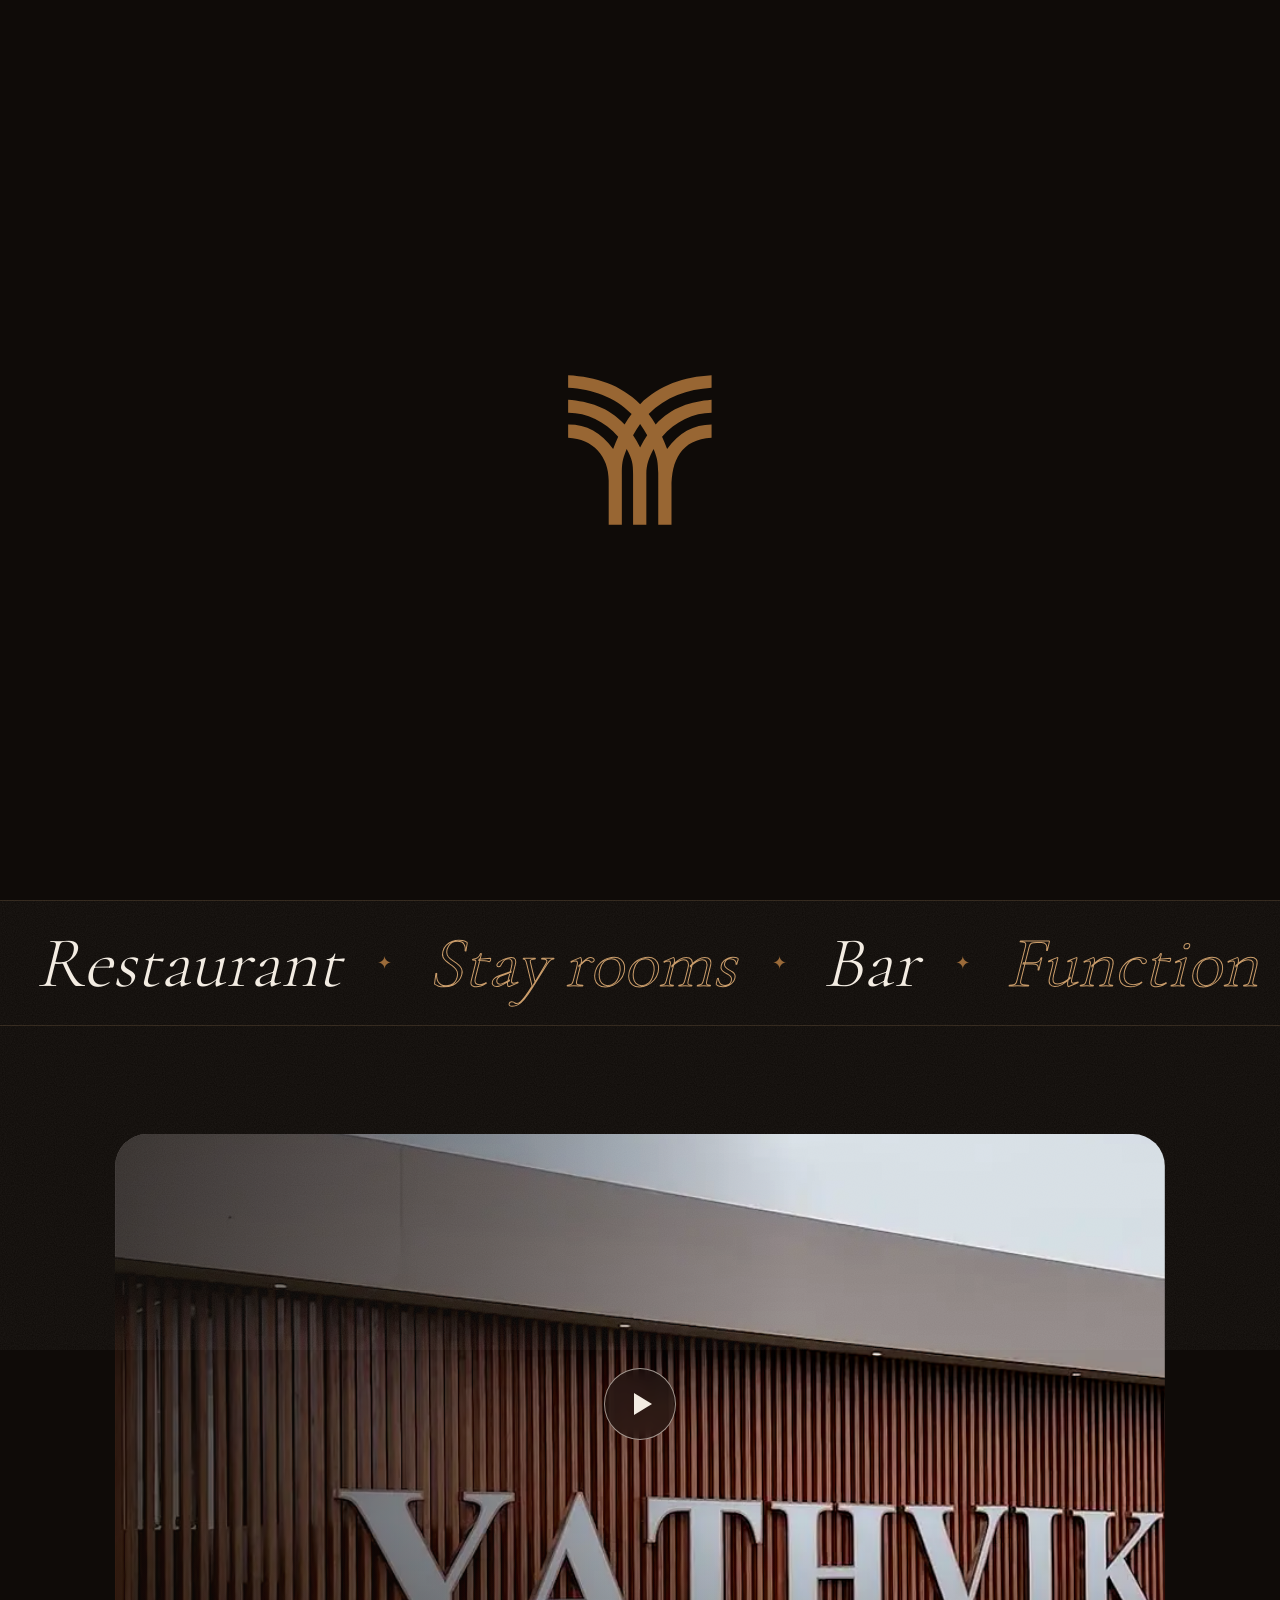
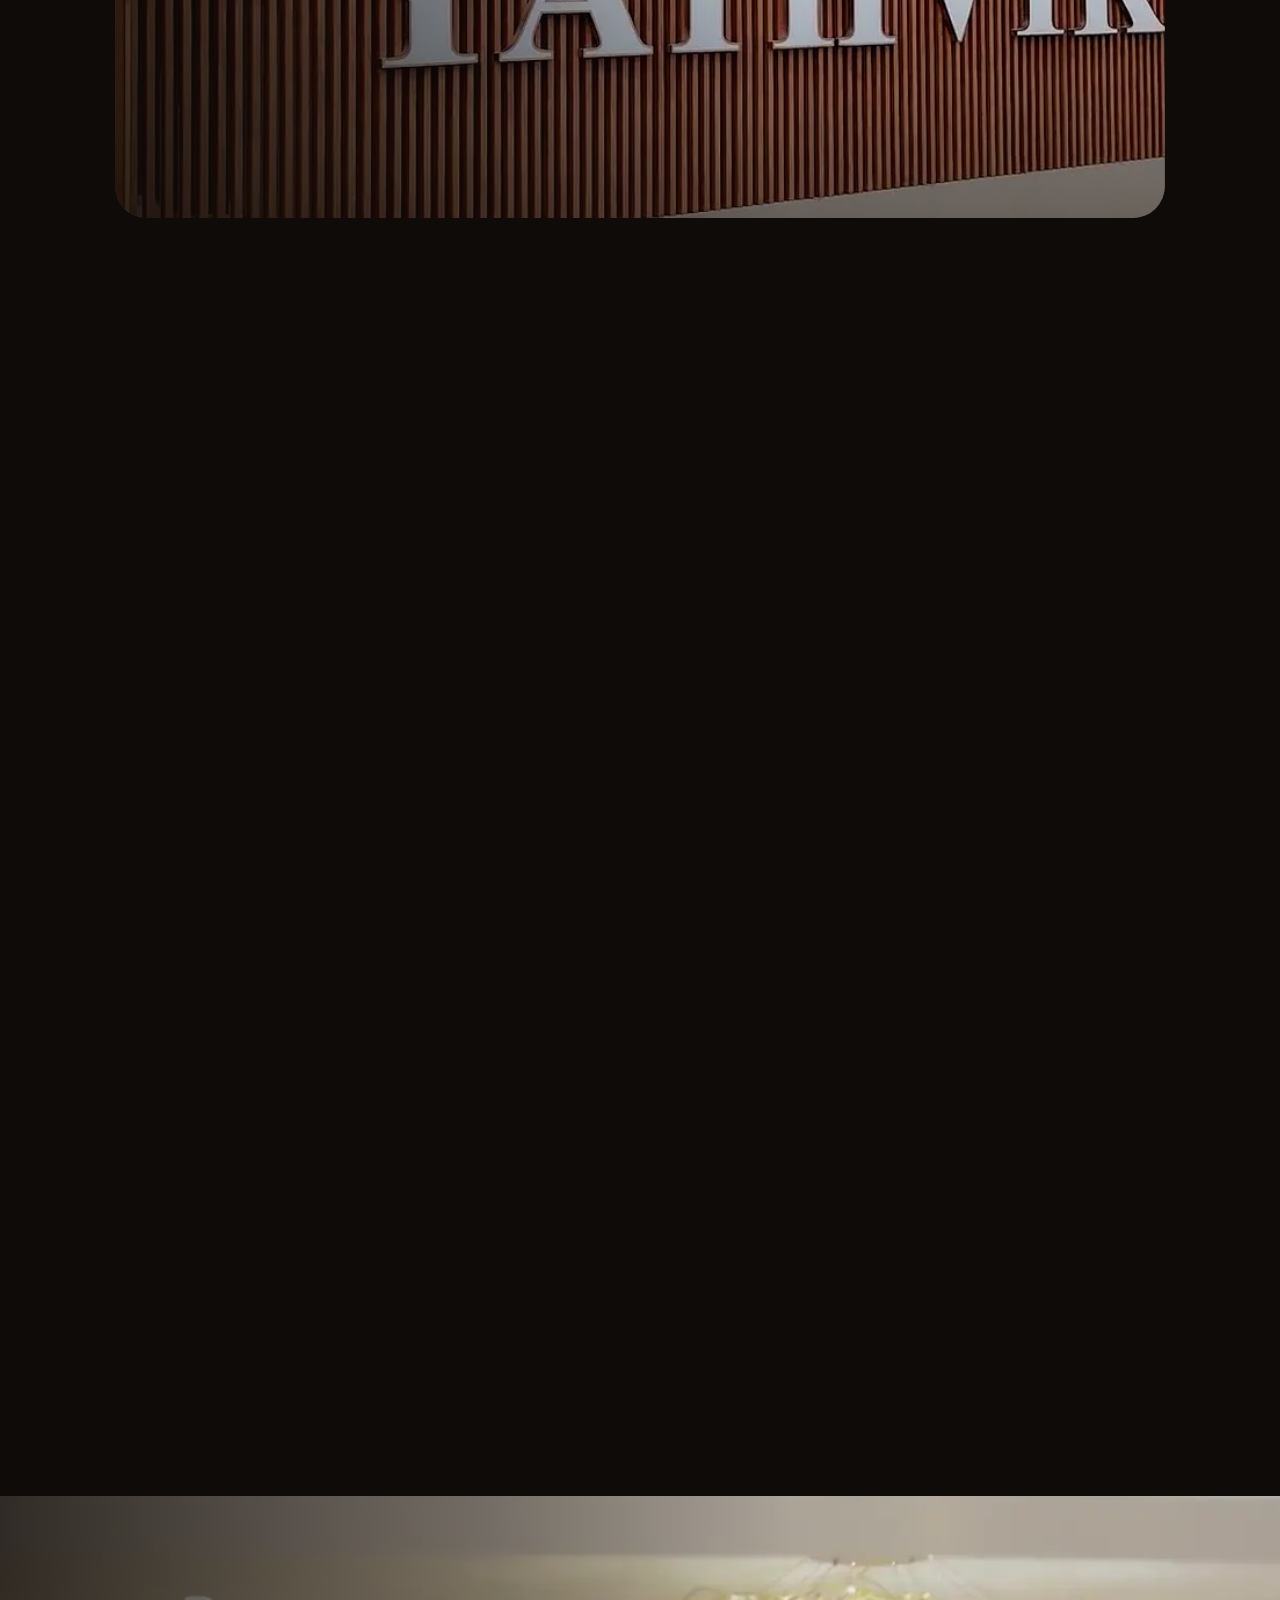
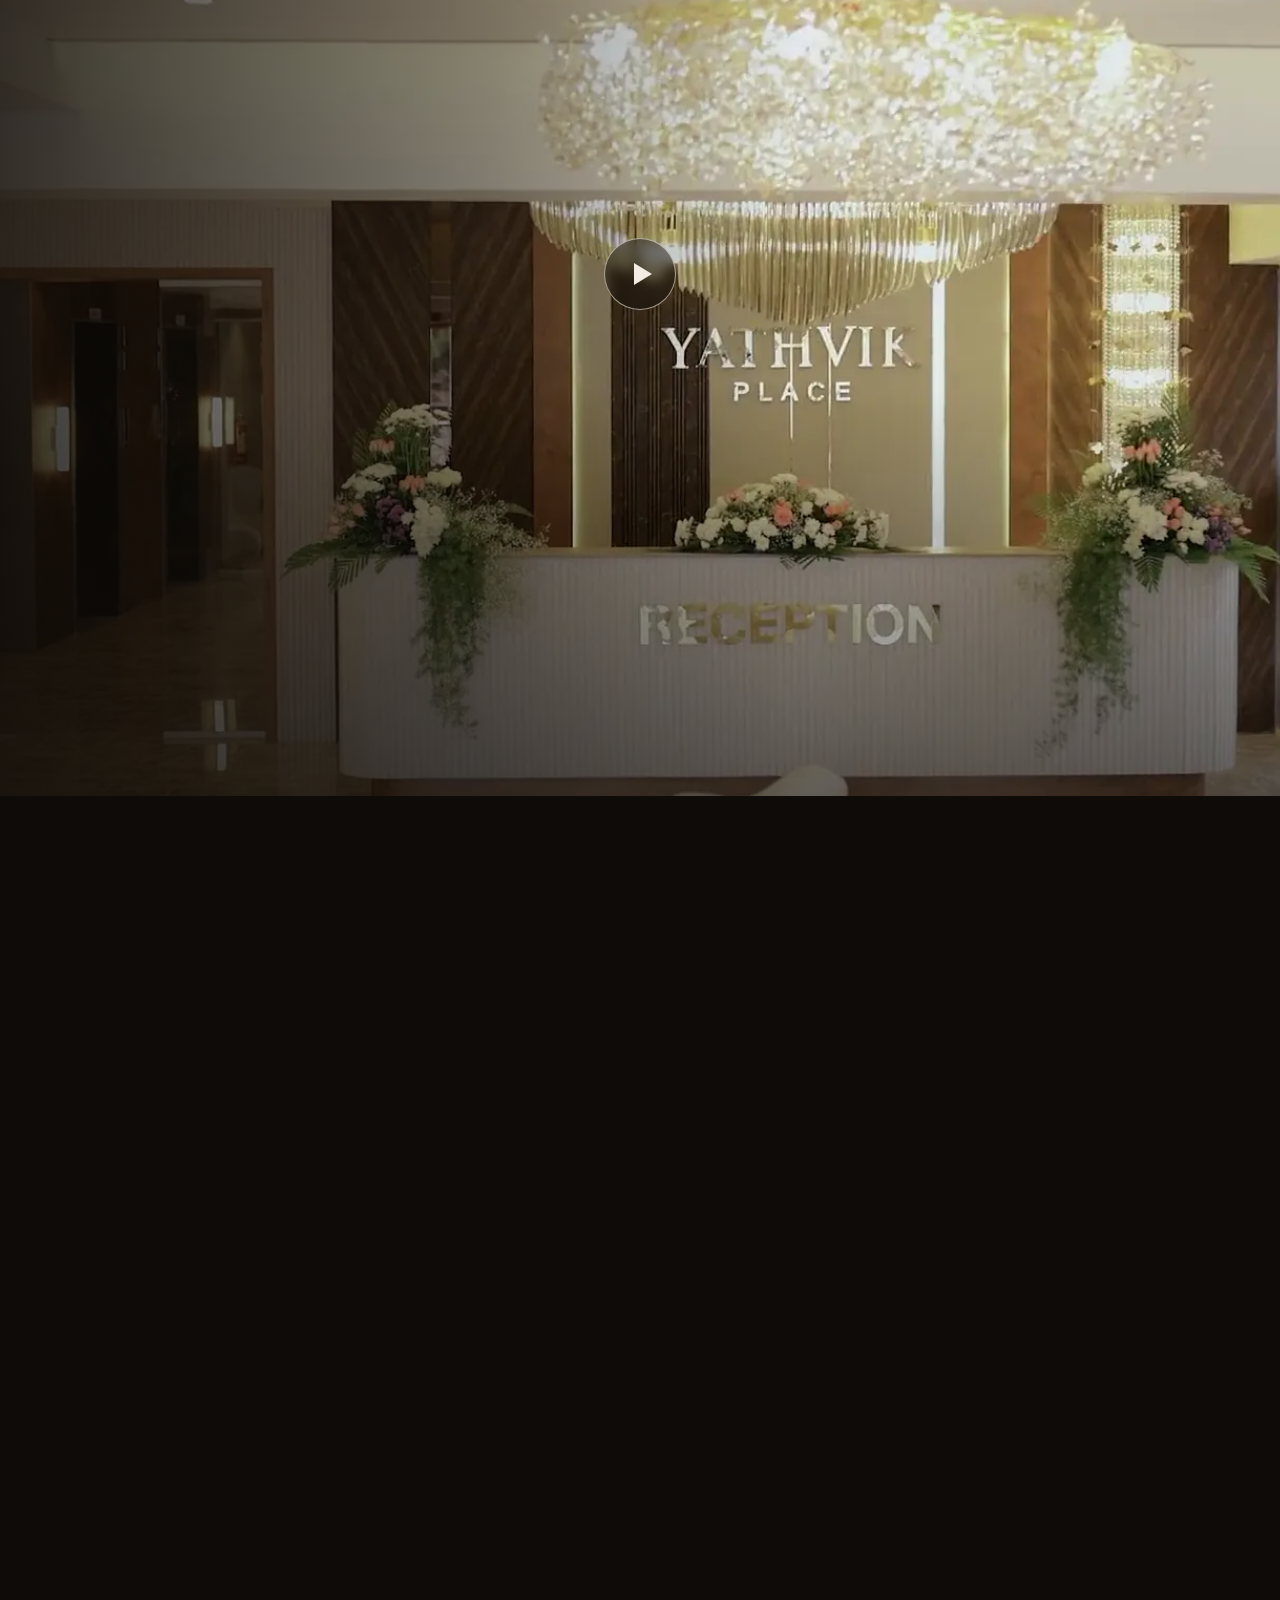
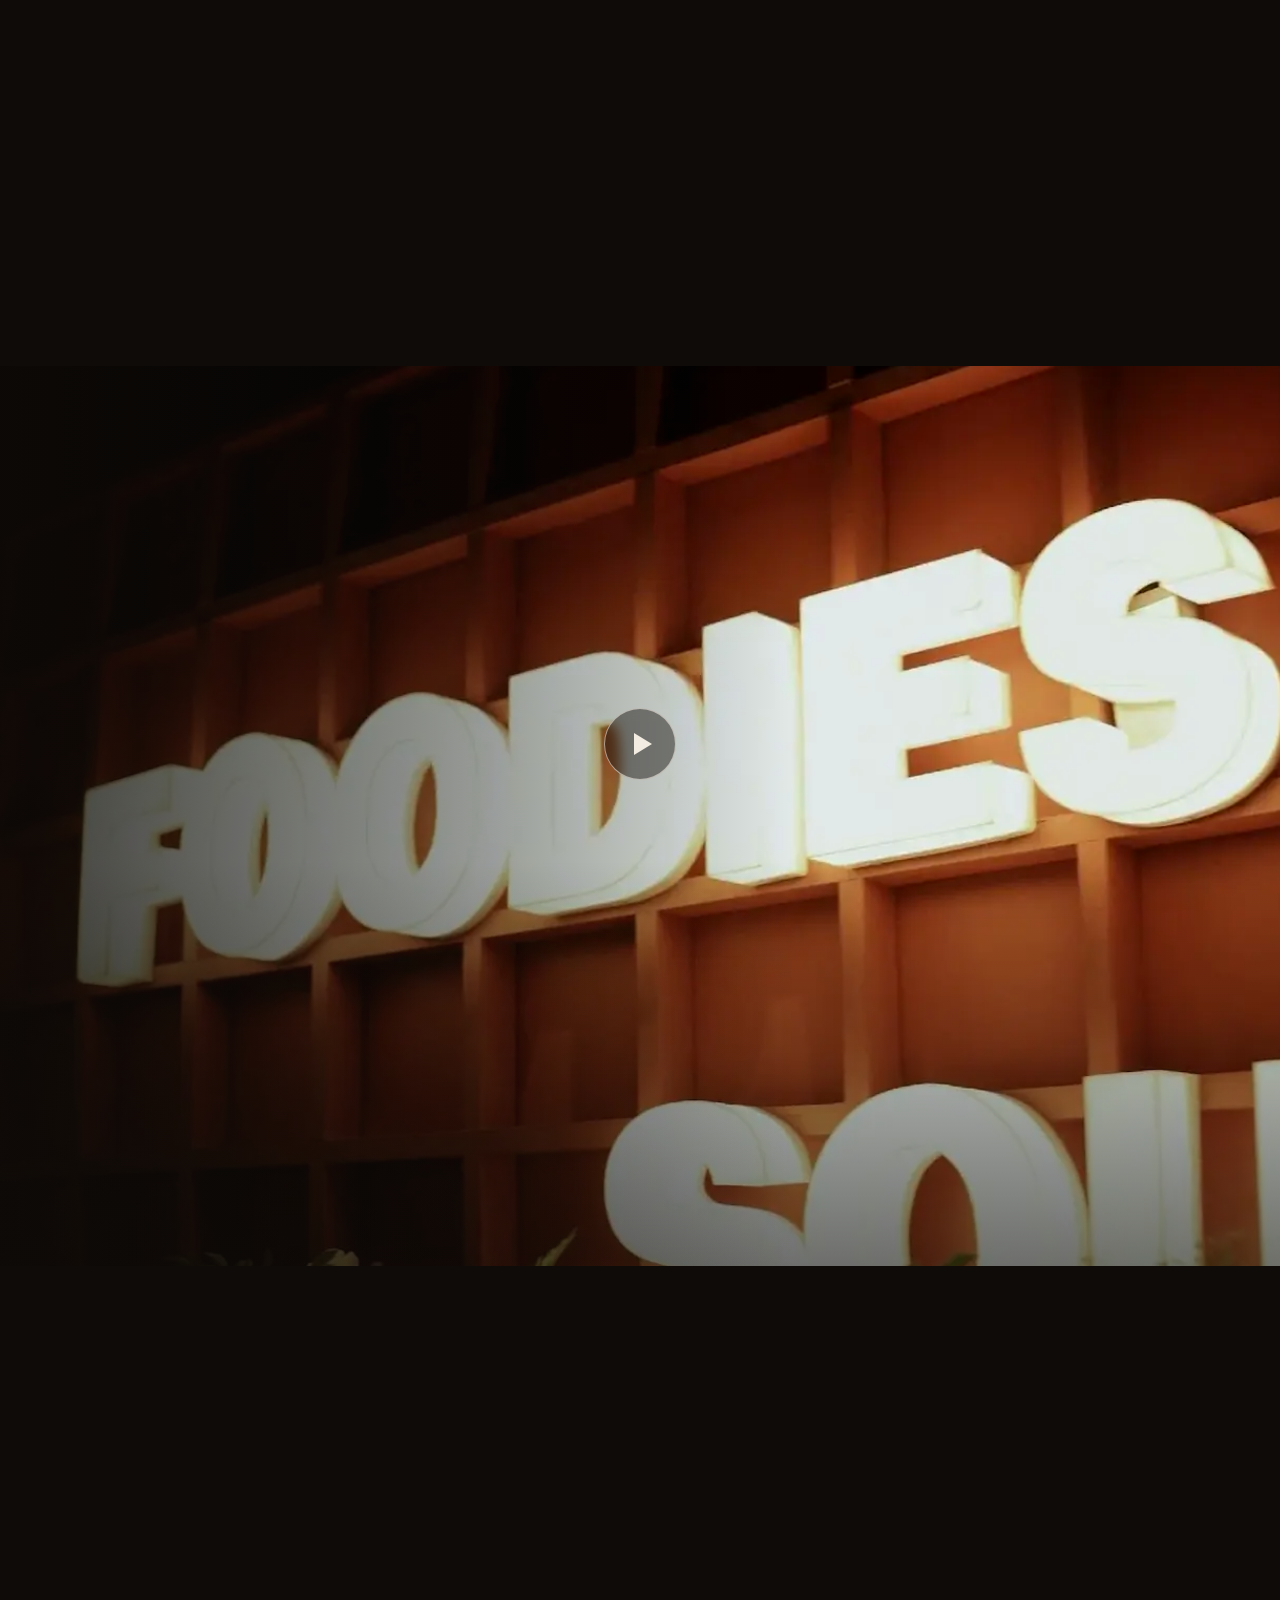
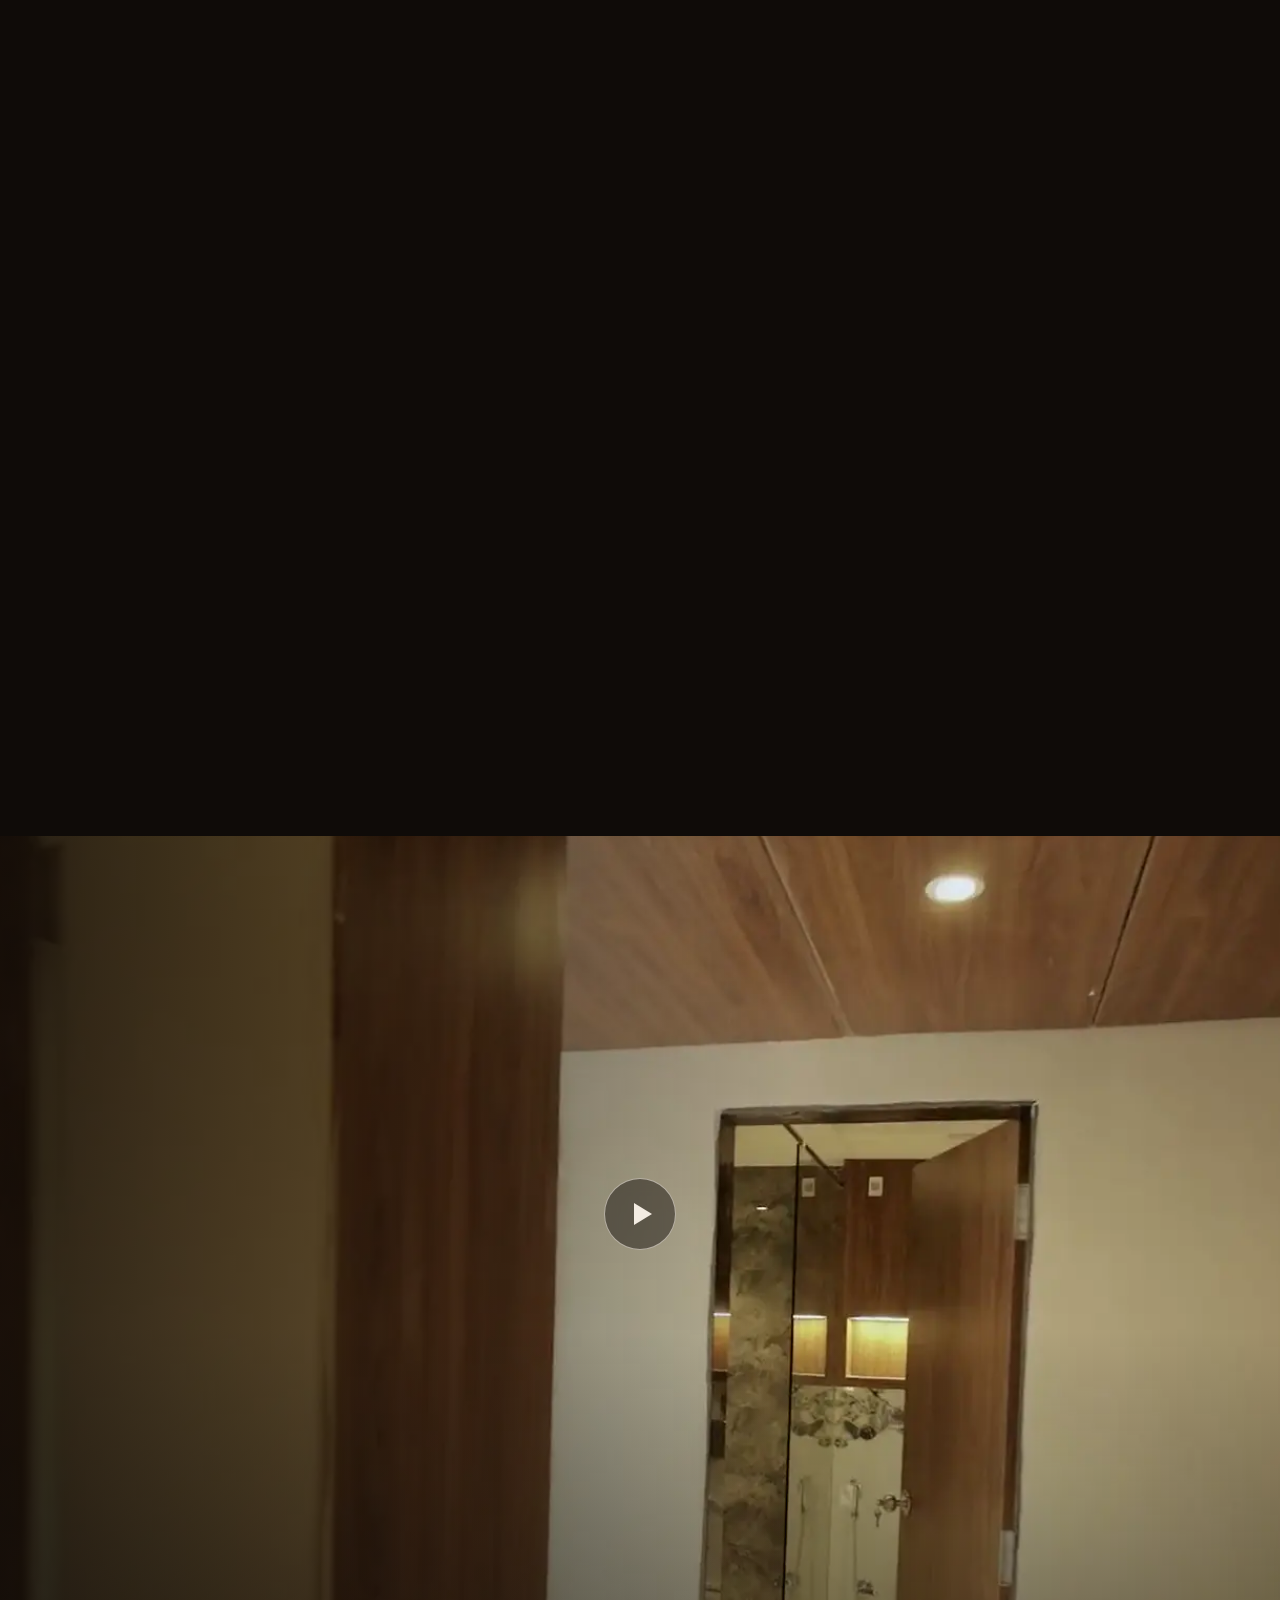
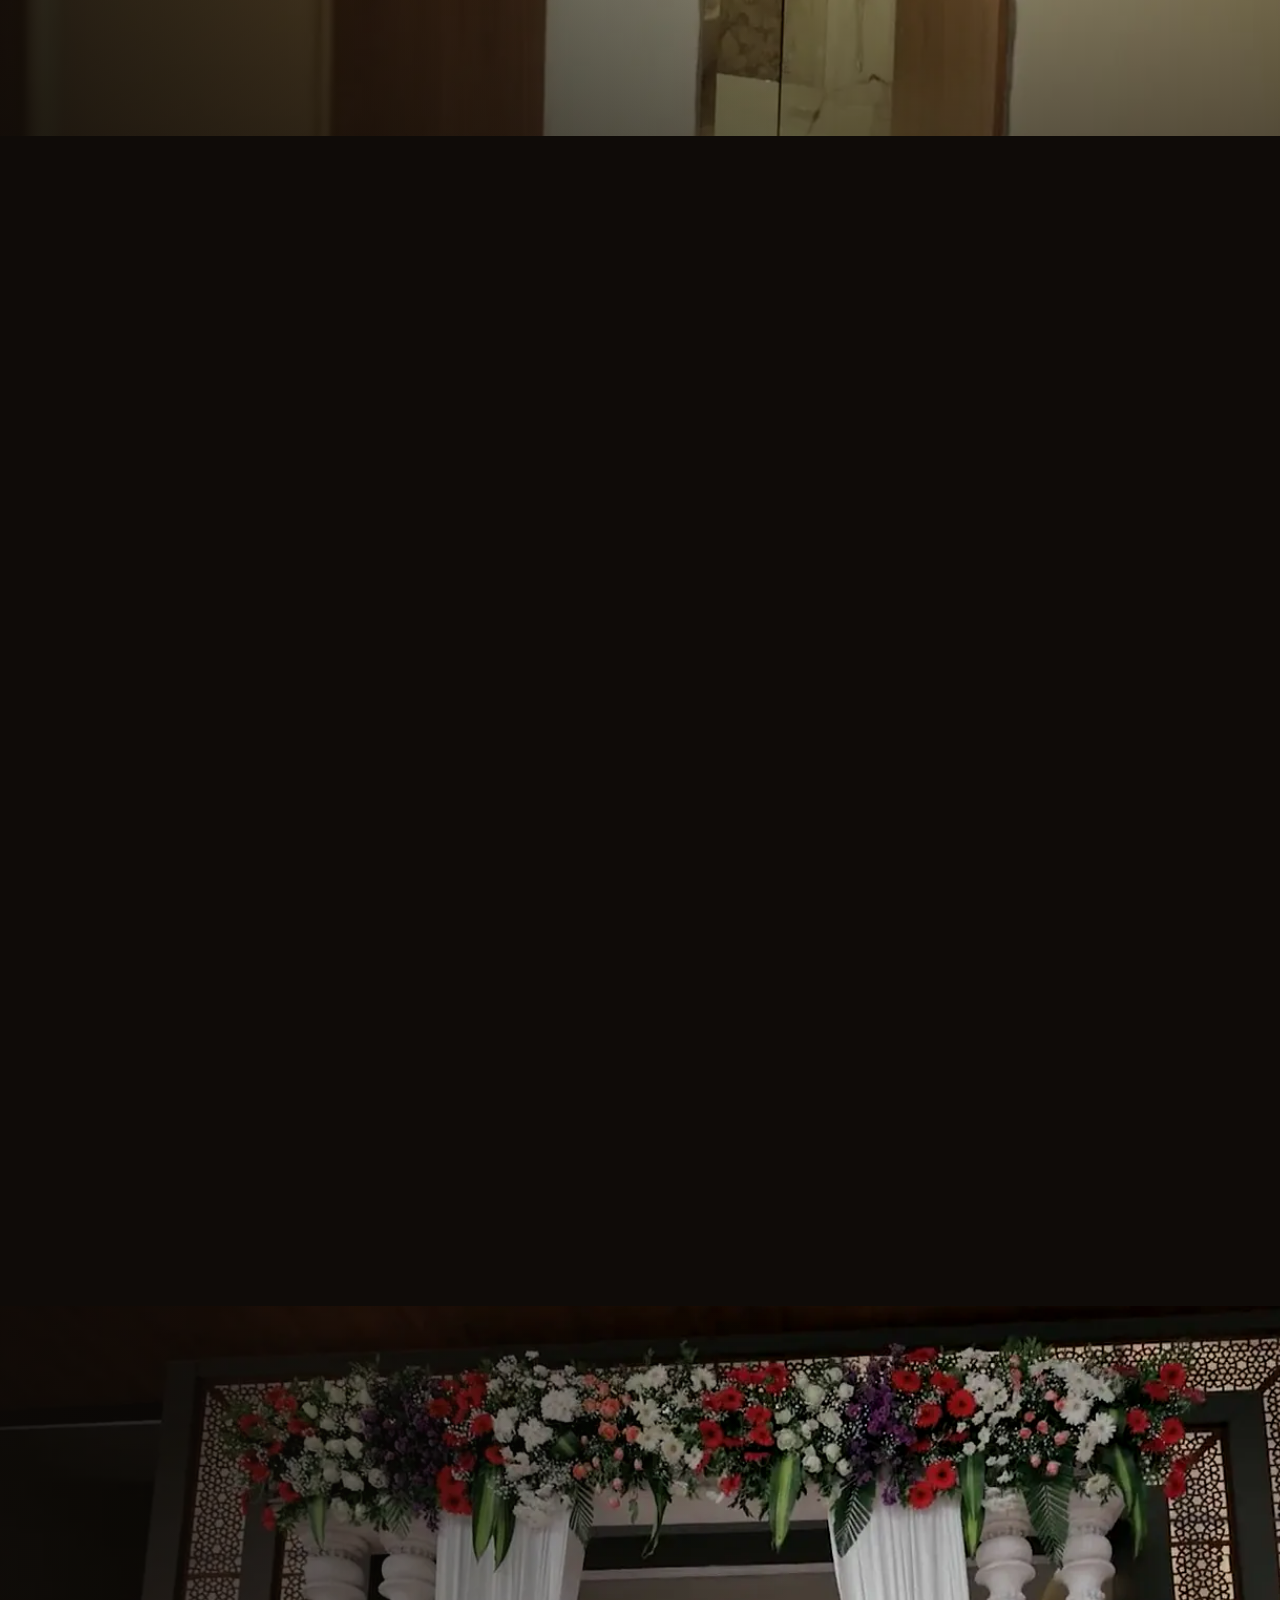
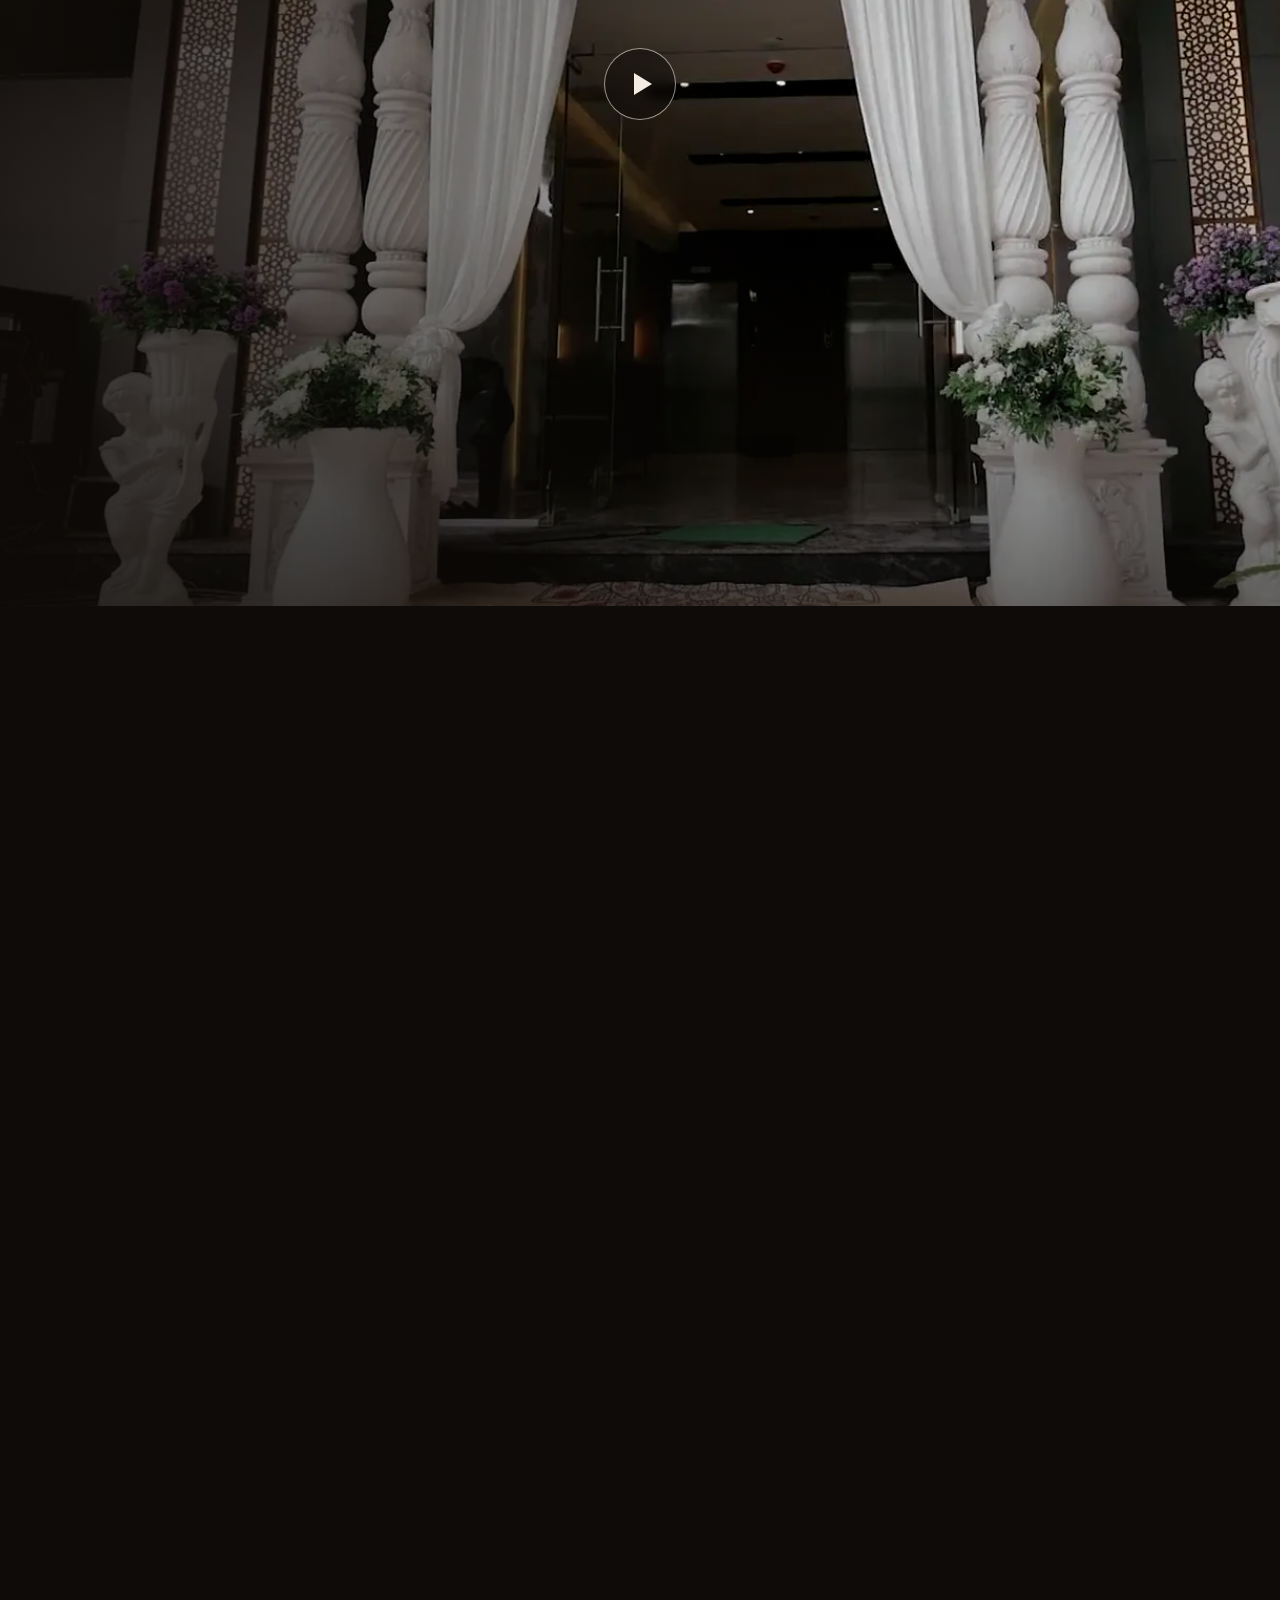
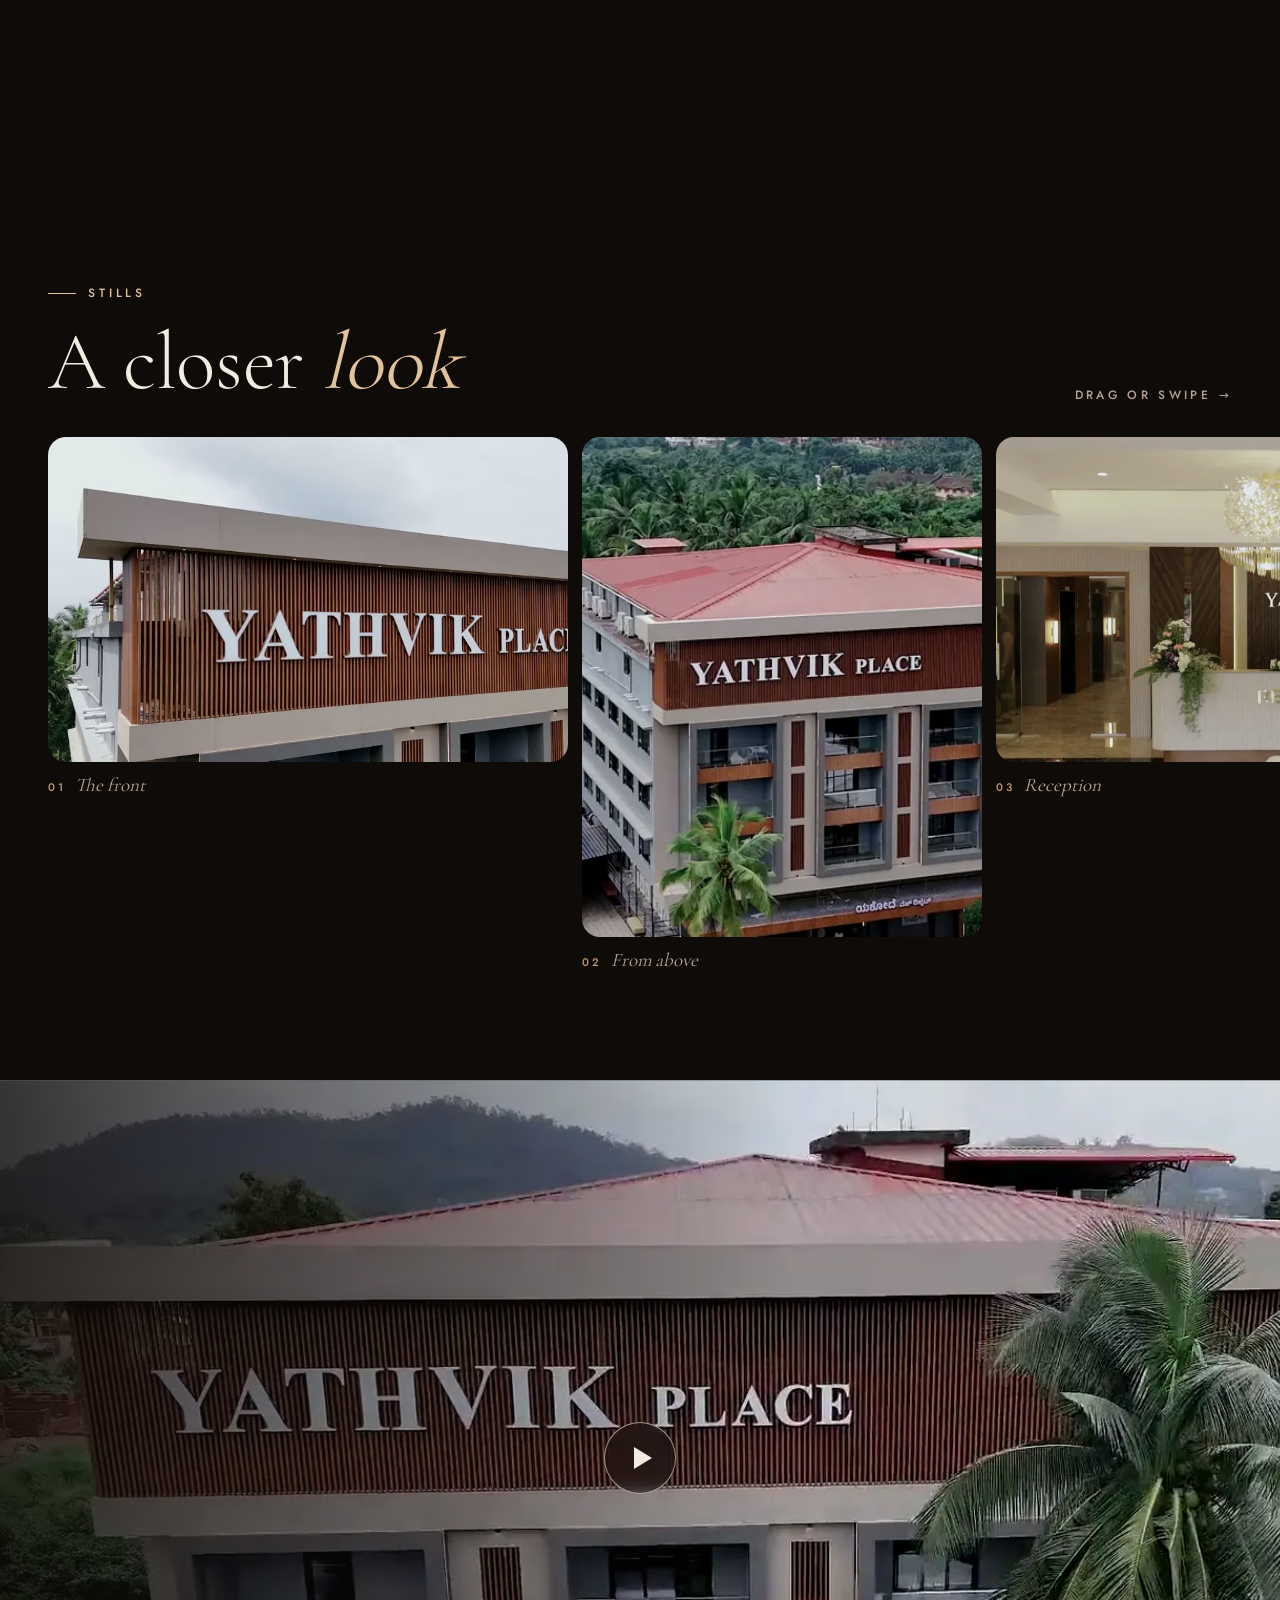
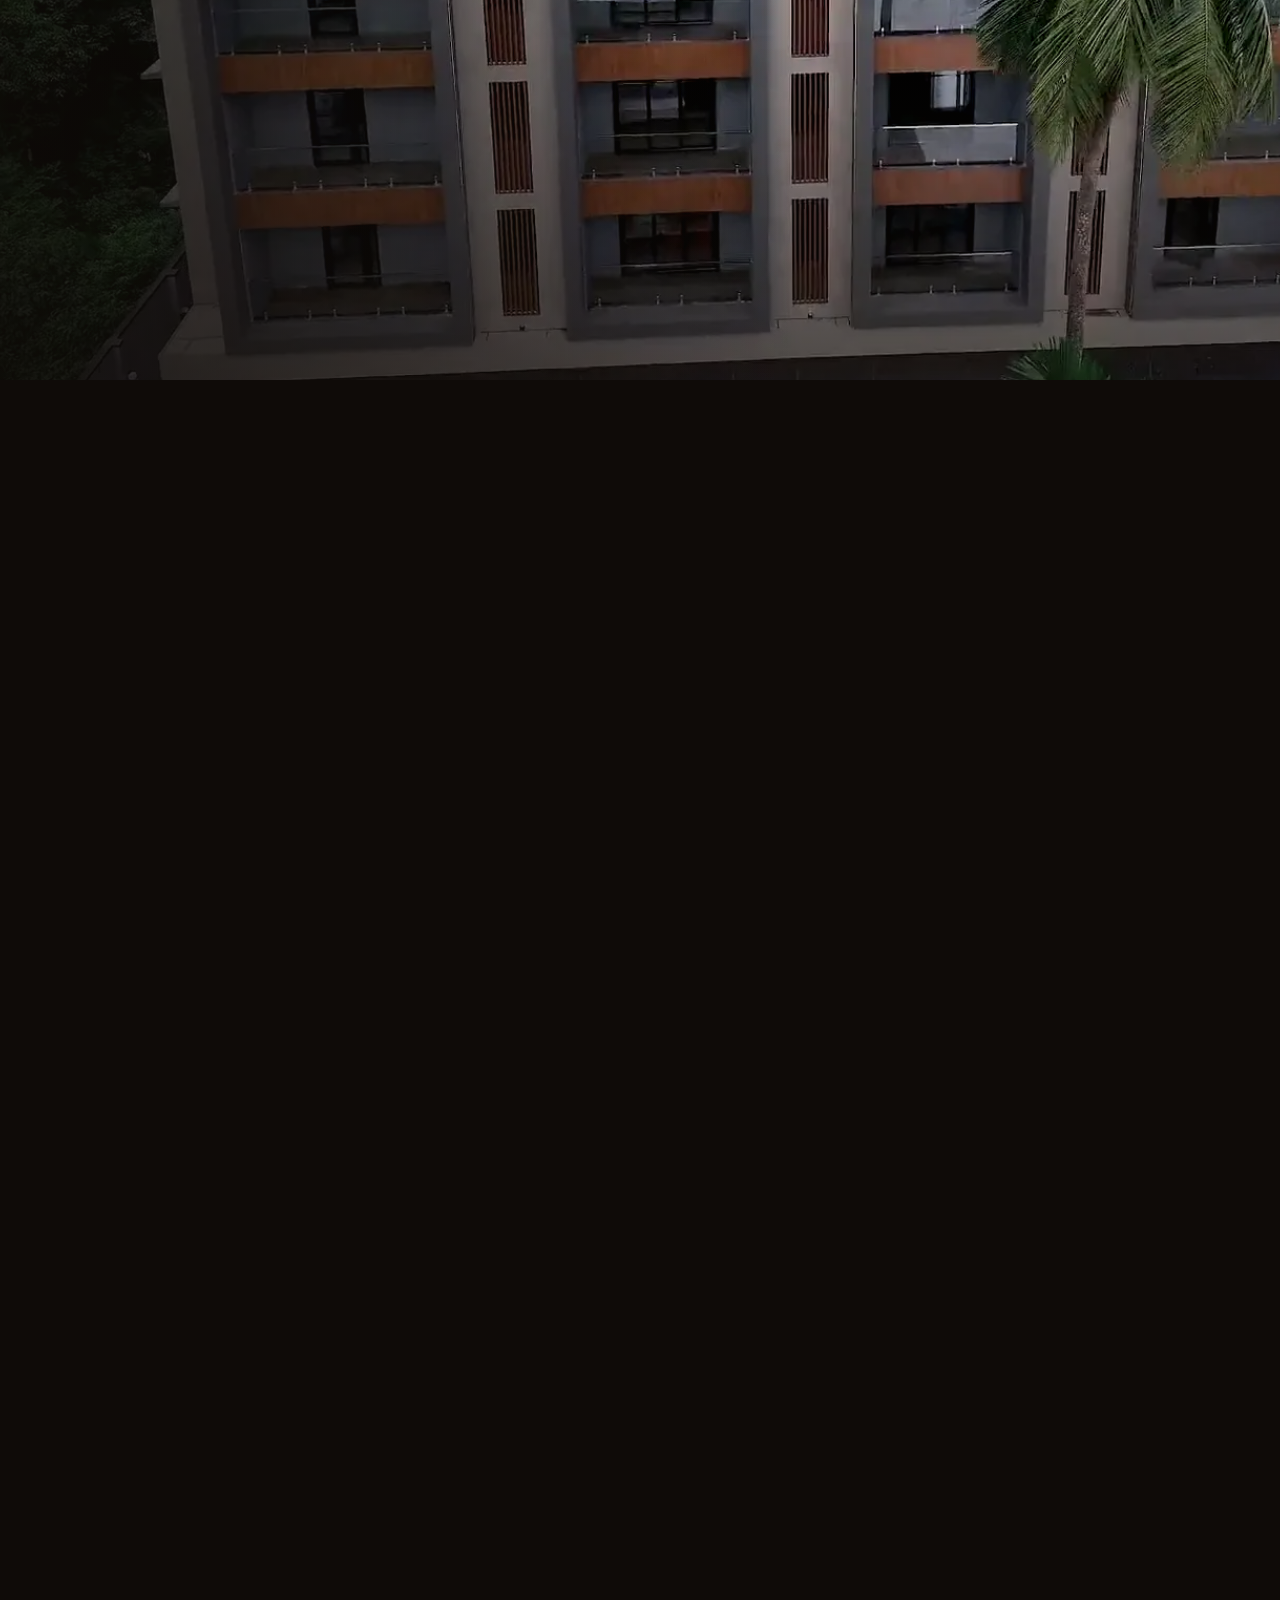
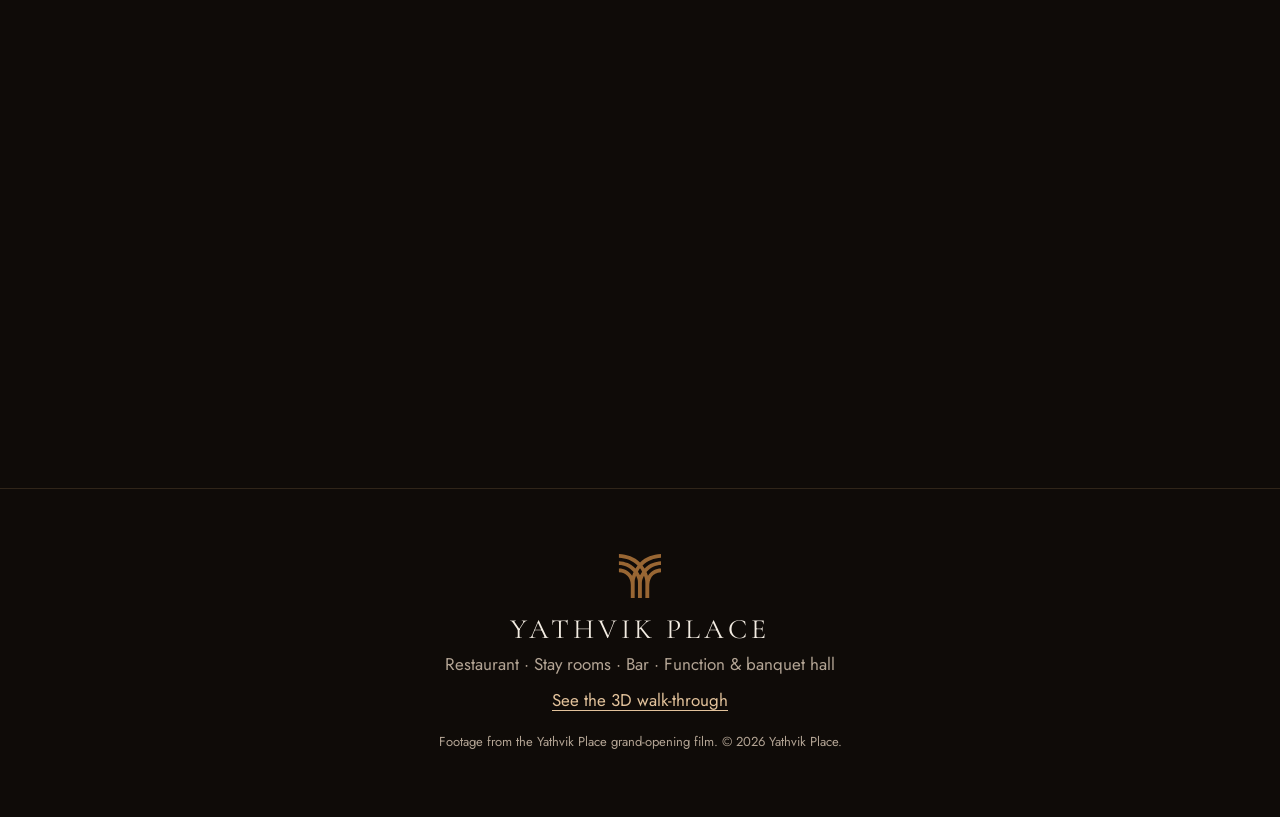
<file: testingclips/index.html>
<!doctype html>
<html lang="en">
<head>
<meta charset="utf-8">
<meta name="viewport" content="width=device-width, initial-scale=1, viewport-fit=cover">
<title>Yathvik Place, Moodbidri: a film tour (test)</title>
<meta name="description" content="A test page: Yathvik Place on Bantwala Road, Moodbidri, told in clips from the grand-opening film.">
<!-- Test page: kept out of search results and out of the sitemap. -->
<meta name="robots" content="noindex, nofollow">
<meta name="theme-color" content="#0f0b08">
<link rel="icon" href="../brand/mark.svg" type="image/svg+xml">
<link rel="preload" href="../fonts/cormorant-garamond-latin.woff2" as="font" type="font/woff2" crossorigin>
<link rel="preload" href="../fonts/jost-latin.woff2" as="font" type="font/woff2" crossorigin>
<link rel="stylesheet" href="tc.css">
</head>
<body>

<svg width="0" height="0" style="position:absolute" aria-hidden="true">
  <defs>
    <path id="mark" pathLength="1" fill-rule="evenodd" d="M372.637 229.107C440.361 232.953 500.8 252.086 547.813 299.379C594.519 252.385 654.487 233.197 721.688 229.18L721.688 259.208C662.914 263.232 609.829 281.126 568.49 323.206C574.497 331.102 580.213 339.595 585.636 348.718C625.104 305.962 672.303 293.094 721.688 288.677L721.688 320.309C678.376 320.321 633.013 341.386 601.183 378.466C605.545 387.967 609.644 398.025 613.467 408.658C642.255 367.825 678.634 348.697 721.688 348.638L721.688 380.82C647.061 384.739 624.162 436.79 624.162 501.464L624.162 592.705L591.9 592.705L591.9 466.916C590.522 439.646 590.814 434.044 580.583 408.313C569.936 427.839 562.921 446.602 562.921 468.826L562.921 592.705L530.653 592.705L530.653 470.469C530.653 443.379 528.605 433.209 515.04 408.327C503.855 436.444 503.312 442.657 503.312 472.107L503.312 592.705L471.322 592.705L471.322 485.096C471.322 425.995 433.54 383.386 372.637 380.76L372.637 348.638C416.262 348.314 453.084 367.415 482.156 408.658C485.975 398.025 490.079 387.98 494.442 378.472C462.3 341.014 416.348 319.903 372.637 320.316L372.637 288.559C422.494 292.868 470.17 305.59 509.989 348.718C515.405 339.595 521.12 331.102 527.126 323.206C485.491 280.821 431.922 262.967 372.637 259.121ZM565.011 374.986C559.641 365.154 553.899 356.077 547.813 347.703C541.719 356.077 535.984 365.159 530.614 374.991C536.589 383.87 542.329 393.656 547.813 404.442C553.295 393.649 559.036 383.87 565.011 374.986"/>
  </defs>
</svg>

<!-- Opening: the mark draws itself while the first clip loads -->
<div class="curtain" id="curtain" aria-hidden="true">
  <svg class="curtain-mark" viewBox="365 221 365 380"><use href="#mark"/></svg>
</div>

<div class="grain" aria-hidden="true"></div>
<div class="progress" aria-hidden="true"><span id="progress"></span></div>

<header class="top">
  <a class="brand" href="#top" aria-label="Yathvik Place, back to the top">
    <svg viewBox="365 221 365 380" aria-hidden="true"><use href="#mark"/></svg>
    <span>Yathvik <em>Place</em></span>
  </a>
  <div class="top-right">
    <span class="counter" aria-hidden="true"><b id="counter">00</b> / 06</span>
    <a class="btn btn-small" href="tel:+916364626664">Call</a>
  </div>
</header>

<main id="top">

  <!-- Hero -->
  <section class="hero" data-clip="hero" aria-label="Yathvik Place">
    <div class="hero-media">
      <video class="clip" muted playsinline loop preload="none" aria-hidden="true"></video>
    </div>
    <div class="hero-shade"></div>
    <div class="hero-copy">
      <p class="kicker rise" style="--d:.1s">Bantwala Road · Moodbidri</p>
      <h1 class="hero-title" aria-label="Yathvik Place">
        <span class="line"><span class="word" data-split>Yathvik</span></span>
        <span class="line"><span class="word word-italic" data-split>Place</span></span>
      </h1>
      <p class="hero-lede rise" style="--d:.9s">A pure veg restaurant, modern stay rooms, a bar and a function hall, together at one address.</p>
      <p class="hero-date rise" style="--d:1.1s"><span></span>Opened 25 September 2026<span></span></p>
    </div>
    <a class="cue" href="#arrive"><span>Scroll</span><i></i></a>
  </section>

  <div class="marquee" aria-hidden="true">
    <div class="marquee-track">
      <span>Restaurant</span><i>✦</i><span>Stay rooms</span><i>✦</i><span>Bar</span><i>✦</i><span>Function &amp; banquet hall</span><i>✦</i>
      <span>Restaurant</span><i>✦</i><span>Stay rooms</span><i>✦</i><span>Bar</span><i>✦</i><span>Function &amp; banquet hall</span><i>✦</i>
    </div>
  </div>

  <!-- Chapters: each has a sticky stage that opens as it scrolls in -->
  <section class="ch" id="arrive" data-clip="arrive" data-n="01">
    <div class="stage">
      <div class="frame"><video class="clip" muted playsinline loop preload="none" aria-hidden="true"></video></div>
      <div class="copy">
        <span class="numeral" aria-hidden="true">01</span>
        <p class="kicker">Arrive</p>
        <h2>On Bantwala Road</h2>
        <p>Near the Maruti Suzuki showroom in Moodbidri. Look for the name up on the front, in English and in Kannada.</p>
      </div>
    </div>
  </section>

  <section class="ch" id="inside" data-clip="inside" data-n="02">
    <div class="stage">
      <div class="frame"><video class="clip" muted playsinline loop preload="none" aria-hidden="true"></video></div>
      <div class="copy">
        <span class="numeral" aria-hidden="true">02</span>
        <p class="kicker">Step inside</p>
        <h2>Light, timber <em>&amp; marble</em></h2>
        <p>From the reception and the lounge to the lifts and the corridors upstairs.</p>
      </div>
    </div>
  </section>

  <section class="ch" id="dine" data-clip="dine" data-n="03">
    <div class="stage">
      <div class="frame"><video class="clip" muted playsinline loop preload="none" aria-hidden="true"></video></div>
      <div class="copy">
        <span class="numeral" aria-hidden="true">03</span>
        <p class="kicker">By day</p>
        <h2>Yashodhe, <em>pure veg</em></h2>
        <p>Yashodhe is our pure veg restaurant, with authentic Indian and international flavours. Sit down together with family, with friends, or on your own.</p>
        <a class="btn" href="tel:+916364626664">Call to book a table</a>
      </div>
    </div>
  </section>

  <section class="ch" id="stay" data-clip="stay" data-n="04">
    <div class="stage">
      <div class="frame"><video class="clip" muted playsinline loop preload="none" aria-hidden="true"></video></div>
      <div class="copy">
        <span class="numeral" aria-hidden="true">04</span>
        <p class="kicker">Into the evening</p>
        <h2>Modern <em>stay rooms</em></h2>
        <p>Modern rooms to stay the night, whether you are travelling through Moodbidri, visiting family, or in town for a function.</p>
        <a class="btn" href="tel:+916364626664">Call to check availability</a>
      </div>
    </div>
  </section>

  <section class="ch" id="occasion" data-clip="occasion" data-n="05">
    <div class="stage">
      <div class="frame"><video class="clip" muted playsinline loop preload="none" aria-hidden="true"></video></div>
      <div class="copy">
        <span class="numeral" aria-hidden="true">05</span>
        <p class="kicker">For the occasion</p>
        <h2>Function &amp; <em>banquet hall</em></h2>
        <p>For the occasions worth gathering people for: celebrations, ceremonies and events. Call us to ask about dates, and we will talk you through what the hall can host.</p>
        <a class="btn" href="tel:+916364626664">Call to ask about dates</a>
        <p class="caption">Filmed on opening day, 25 September 2026</p>
      </div>
    </div>
  </section>

  <!-- Stills -->
  <section class="stills" aria-labelledby="stills-title">
    <div class="stills-head">
      <p class="kicker">Stills</p>
      <h2 id="stills-title">A closer <em>look</em></h2>
      <p class="hint" aria-hidden="true">Drag or swipe <i>→</i></p>
    </div>
    <ul class="strip" id="strip"></ul>
  </section>

  <!-- Finale -->
  <section class="ch ch-finale" id="visit" data-clip="finale" data-n="06">
    <div class="stage">
      <div class="frame"><video class="clip" muted playsinline loop preload="none" aria-hidden="true"></video></div>
      <div class="copy copy-finale">
        <span class="numeral" aria-hidden="true">06</span>
        <p class="kicker">Visit us</p>
        <h2>Find us on <em>Bantwala Road</em></h2>
        <address>Near Maruti Suzuki Showroom<br>Bantwala Road, Moodbidri<br>Karnataka 574227</address>
        <div class="actions">
          <a class="btn" href="tel:+916364626664">Call +91 63646 26664</a>
          <a class="btn btn-ghost" href="tel:+919008626663">Call +91 90086 26663</a>
          <a class="btn btn-ghost" href="https://maps.app.goo.gl/iWJNBYz5UcRricFZ9" target="_blank" rel="noopener">Get directions</a>
        </div>
      </div>
    </div>
  </section>

  <section class="map" aria-label="Map">
    <iframe title="Yathvik Place on Google Maps" loading="lazy" referrerpolicy="no-referrer-when-downgrade"
      src="https://maps.google.com/maps?q=13.064638,75.004501&amp;z=16&amp;output=embed"></iframe>
  </section>
</main>

<footer class="foot">
  <svg viewBox="365 221 365 380" aria-hidden="true"><use href="#mark"/></svg>
  <p class="foot-name">Yathvik Place</p>
  <p>Restaurant · Stay rooms · Bar · Function &amp; banquet hall</p>
  <p><a href="../">See the 3D walk-through</a></p>
  <p class="small">Footage from the Yathvik Place grand-opening film. © 2026 Yathvik Place.</p>
</footer>

<dialog class="lightbox" id="lightbox" aria-label="Photo">
  <img alt="">
  <p class="lb-cap"></p>
  <button class="lb-btn lb-prev" type="button" aria-label="Previous photo">‹</button>
  <button class="lb-btn lb-next" type="button" aria-label="Next photo">›</button>
  <button class="lb-close" type="button" aria-label="Close">×</button>
</dialog>

<script src="tc.js" defer></script>
</body>
</html>
</file>
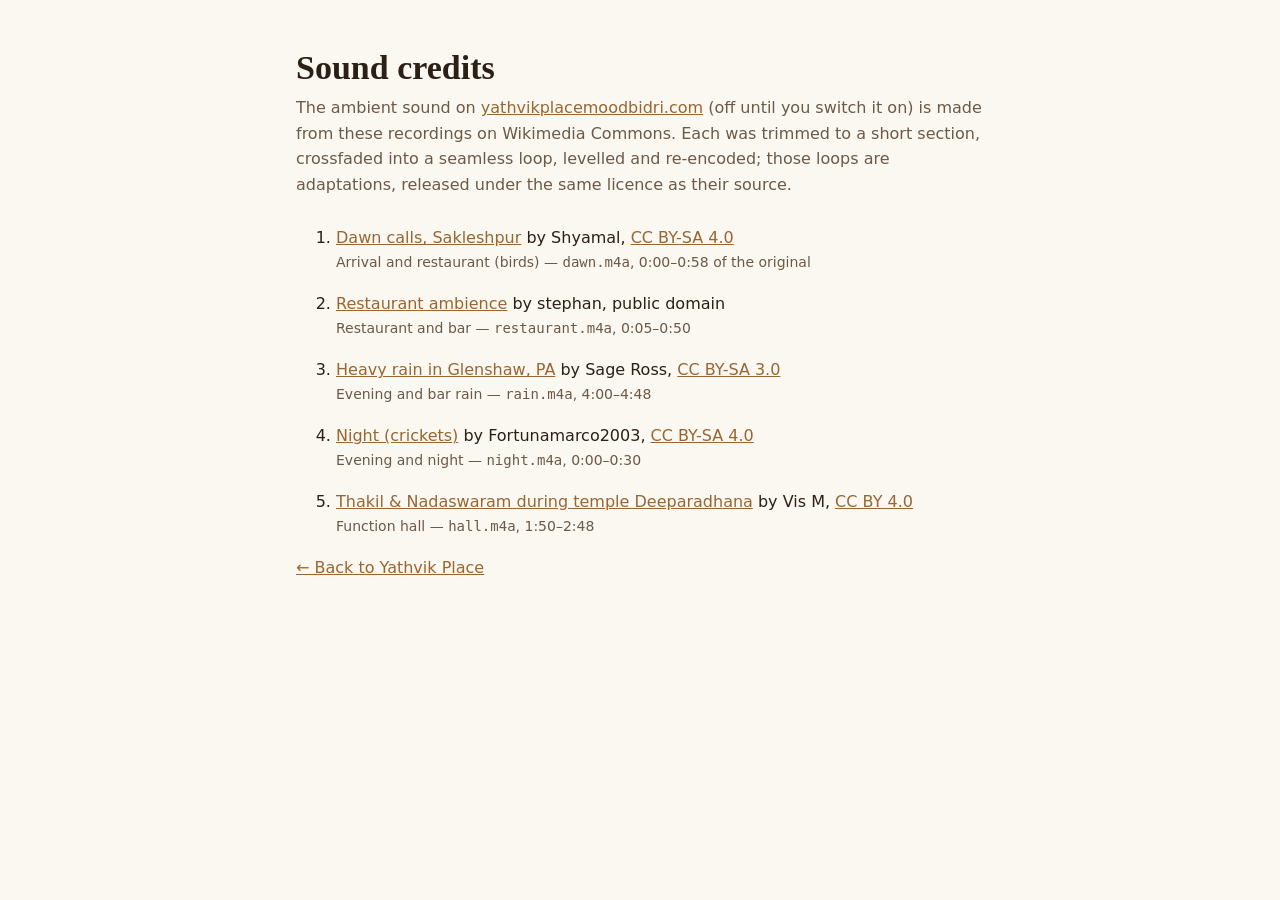
<file: sounds/credits.html>
<!doctype html>
<html lang="en">
<head>
<meta charset="utf-8">
<meta name="viewport" content="width=device-width, initial-scale=1">
<meta name="robots" content="noindex">
<title>Sound credits · Yathvik Place</title>
<link rel="icon" href="../brand/mark.svg" type="image/svg+xml">
<style>
  :root { --ink: #2b2016; --muted: #6b5a48; --bronze: #986633; --paper: #fbf7f1; }
  * { box-sizing: border-box; }
  body { margin: 0; background: var(--paper); color: var(--ink); font: 16px/1.6 system-ui, sans-serif; }
  main { max-width: 720px; margin: 0 auto; padding: 48px 16px 64px; }
  h1 { font: 600 34px/1.15 Georgia, serif; margin: 0 0 8px; }
  p.lead { color: var(--muted); margin: 0 0 28px; }
  li { margin-bottom: 18px; }
  a { color: var(--bronze); }
  .use { display: block; color: var(--muted); font-size: 14px; }
</style>
</head>
<body>
<main>
  <h1>Sound credits</h1>
  <p class="lead">The ambient sound on <a href="../">yathvikplacemoodbidri.com</a> (off until you switch it on) is made from these recordings on Wikimedia Commons. Each was trimmed to a short section, crossfaded into a seamless loop, levelled and re-encoded; those loops are adaptations, released under the same licence as their source.</p>
  <ol>
    <li><a href="https://commons.wikimedia.org/wiki/File:Dawn_calls_20220311_062154_sakleshpur.ogg">Dawn calls, Sakleshpur</a> by Shyamal, <a href="https://creativecommons.org/licenses/by-sa/4.0/">CC BY-SA 4.0</a>
      <span class="use">Arrival and restaurant (birds) — <code>dawn.m4a</code>, 0:00–0:58 of the original</span></li>
    <li><a href="https://commons.wikimedia.org/wiki/File:Restaurant_ambience.ogg">Restaurant ambience</a> by stephan, public domain
      <span class="use">Restaurant and bar — <code>restaurant.m4a</code>, 0:05–0:50</span></li>
    <li><a href="https://commons.wikimedia.org/wiki/File:Heavy_rain_in_Glenshaw,_PA.ogg">Heavy rain in Glenshaw, PA</a> by Sage Ross, <a href="https://creativecommons.org/licenses/by-sa/3.0/">CC BY-SA 3.0</a>
      <span class="use">Evening and bar rain — <code>rain.m4a</code>, 4:00–4:48</span></li>
    <li><a href="https://commons.wikimedia.org/wiki/File:Night_original_format.wav">Night (crickets)</a> by Fortunamarco2003, <a href="https://creativecommons.org/licenses/by-sa/4.0/">CC BY-SA 4.0</a>
      <span class="use">Evening and night — <code>night.m4a</code>, 0:00–0:30</span></li>
    <li><a href="https://commons.wikimedia.org/wiki/File:Thakil_%26_Nadaswaram_during_temple_Deeparadhana.ogg">Thakil &amp; Nadaswaram during temple Deeparadhana</a> by Vis M, <a href="https://creativecommons.org/licenses/by/4.0/">CC BY 4.0</a>
      <span class="use">Function hall — <code>hall.m4a</code>, 1:50–2:48</span></li>
  </ol>
  <p><a href="../">← Back to Yathvik Place</a></p>
</main>
</body>
</html>
</file>
<file: testingclips/tc.css>
/* Yathvik Place: film tour (test page). Self-contained; shares only the
   fonts and brand mark with the main site. */

@font-face {
  font-family: 'Cormorant Garamond'; font-style: normal; font-weight: 300 700; font-display: swap;
  src: url('../fonts/cormorant-garamond-latin.woff2') format('woff2');
}
@font-face {
  font-family: 'Jost'; font-style: normal; font-weight: 100 900; font-display: swap;
  src: url('../fonts/jost-latin.woff2') format('woff2');
}

:root {
  --bronze: #986633;
  --bronze-light: #c99a66;
  --bronze-pale: #e2c29b;
  --ivory: #f3ece2;
  --muted: #b3a494;
  --night: #0f0b08;
  --night-2: #17110c;
  --serif: 'Cormorant Garamond', 'EB Garamond', Georgia, serif;
  --sans: 'Jost', 'Futura', 'Century Gothic', system-ui, sans-serif;
  --gutter: 16px;
  --top-h: 60px;
  --ease: cubic-bezier(.2, .7, .1, 1);
  color-scheme: dark;
}
@media (min-width: 900px) { :root { --gutter: 48px; --top-h: 76px; } }
@media (min-aspect-ratio: 1/1) { .hero-media video { object-position: 72% 50%; } }

*, *::before, *::after { box-sizing: border-box; }
html { background: var(--night); -webkit-text-size-adjust: 100%; }
body {
  margin: 0; background: var(--night); color: var(--ivory);
  font: 400 17px/1.6 var(--sans); overflow-x: clip;
  -webkit-font-smoothing: antialiased;
}
body.locked { overflow: hidden; }
img, video, svg { display: block; max-width: 100%; }
a { color: inherit; }
em { font-style: italic; }
::selection { background: var(--bronze); color: var(--ivory); }
:focus-visible { outline: 2px solid var(--bronze-pale); outline-offset: 3px; }

/* ---------- opening curtain ---------- */
.curtain {
  position: fixed; inset: 0; z-index: 100; display: grid; place-items: center;
  background: var(--night); transition: opacity 1.1s var(--ease), visibility 0s 1.1s;
}
.curtain.gone { opacity: 0; visibility: hidden; }
.curtain-mark { width: min(28vw, 150px); overflow: visible; }
.curtain-mark use {
  fill: var(--bronze); fill-opacity: 0; stroke: var(--bronze-light); stroke-width: 2.2;
  stroke-dasharray: 1; stroke-dashoffset: 1;
  animation: draw 1.7s var(--ease) .15s forwards, fill .8s ease 1.45s forwards;
}
@keyframes draw { to { stroke-dashoffset: 0; } }
@keyframes fill { to { fill-opacity: 1; stroke-opacity: 0; } }

/* ---------- film grain + progress ---------- */
.grain {
  position: fixed; inset: -50%; z-index: 90; pointer-events: none; opacity: .07;
  background-image: url("data:image/svg+xml,%3Csvg xmlns='http://www.w3.org/2000/svg' width='160' height='160'%3E%3Cfilter id='n'%3E%3CfeTurbulence type='fractalNoise' baseFrequency='.9' numOctaves='2' stitchTiles='stitch'/%3E%3CfeColorMatrix values='0 0 0 0 1 0 0 0 0 1 0 0 0 0 1 0 0 0 .9 0'/%3E%3C/filter%3E%3Crect width='160' height='160' filter='url(%23n)'/%3E%3C/svg%3E");
  animation: grain 1s steps(6) infinite;
}
@keyframes grain {
  0% { transform: translate(0, 0); } 20% { transform: translate(-4%, 3%); } 40% { transform: translate(3%, -5%); }
  60% { transform: translate(-6%, -2%); } 80% { transform: translate(5%, 4%); } 100% { transform: translate(0, 0); }
}
.progress { position: fixed; top: 0; left: 0; right: 0; height: 2px; z-index: 60; pointer-events: none; }
.progress span { display: block; height: 100%; background: linear-gradient(90deg, var(--bronze), var(--bronze-pale)); transform-origin: 0 50%; transform: scaleX(0); }

/* ---------- top bar ---------- */
.top {
  position: fixed; top: 0; left: 0; right: 0; z-index: 50; height: var(--top-h);
  display: flex; align-items: center; justify-content: space-between; gap: 12px;
  padding: env(safe-area-inset-top) var(--gutter) 0;
  background: linear-gradient(rgba(15, 11, 8, .72), rgba(15, 11, 8, 0));
}
.brand { display: flex; align-items: center; gap: 10px; text-decoration: none; }
.brand svg { width: 26px; height: 27px; fill: var(--bronze-light); }
.brand span { font: 500 20px/1 var(--serif); letter-spacing: .12em; text-transform: uppercase; white-space: nowrap; }
.brand em { color: var(--bronze-light); font-style: normal; font-weight: 400; }
.top-right { display: flex; align-items: center; gap: 16px; }
.counter { white-space: nowrap; font: 400 12px/1 var(--sans); letter-spacing: .2em; color: var(--muted); font-variant-numeric: tabular-nums; }
.counter b { color: var(--ivory); font-weight: 500; }
@media (max-width: 599px) { .brand span { font-size: 17px; letter-spacing: .1em; } }
@media (max-width: 380px) { .counter { display: none; } }

/* ---------- buttons ---------- */
.btn {
  display: inline-flex; align-items: center; justify-content: center; gap: 8px;
  min-height: 48px; padding: 12px 24px; border-radius: 999px;
  background: var(--bronze); color: #fff; text-decoration: none;
  font: 500 14px/1.2 var(--sans); letter-spacing: .12em; text-transform: uppercase;
  border: 1px solid var(--bronze); transition: background .3s, color .3s, transform .3s var(--ease);
}
.btn:hover { background: var(--bronze-light); border-color: var(--bronze-light); transform: translateY(-2px); }
.btn-ghost { background: rgba(15, 11, 8, .35); border-color: rgba(243, 236, 226, .45); backdrop-filter: blur(6px); }
.btn-ghost:hover { background: var(--ivory); color: var(--night); border-color: var(--ivory); }
.btn-small { min-height: 40px; padding: 8px 18px; font-size: 13px; }

.kicker {
  margin: 0 0 14px; font: 500 12px/1.3 var(--sans); letter-spacing: .32em; text-transform: uppercase;
  color: var(--bronze-pale); display: flex; align-items: center; gap: 12px;
}
.kicker::before { content: ''; width: 28px; height: 1px; background: currentColor; }

/* ---------- hero ---------- */
.hero { position: relative; height: 100svh; min-height: 560px; overflow: hidden; display: grid; align-items: end; }
.hero-media { position: absolute; inset: 0; }
.hero-media video, .frame video { width: 100%; height: 100%; object-fit: cover; }
.hero-media video { transform: scale(calc(1.02 + var(--hs, 0) * .12)) translateY(calc(var(--hs, 0) * 6%)); }
.hero-shade {
  position: absolute; inset: 0;
  background:
    linear-gradient(180deg, rgba(15, 11, 8, .45) 0%, rgba(15, 11, 8, 0) 28%, rgba(15, 11, 8, 0) 45%, rgba(15, 11, 8, .82) 100%),
    linear-gradient(90deg, rgba(15, 11, 8, .7) 0%, rgba(15, 11, 8, .25) 34%, rgba(15, 11, 8, 0) 55%),
    radial-gradient(120% 80% at 50% 110%, rgba(15, 11, 8, .6), transparent 60%);
}
.hero-copy {
  position: relative; padding: 0 var(--gutter) calc(96px + env(safe-area-inset-bottom));
  max-width: 1100px; opacity: calc(1 - var(--hs, 0) * 1.6);
  transform: translateY(calc(var(--hs, 0) * -60px));
}
.hero-title { margin: 0 0 18px; font: 300 clamp(64px, 17vw, 132px)/.86 var(--serif); letter-spacing: -.01em; }
.hero-title .line { display: block; overflow: hidden; padding-bottom: .06em; }
.hero-title .word-italic { font-style: italic; color: var(--bronze-pale); padding-left: .55em; }
.hero-title .ch-l { display: inline-block; transform: translateY(105%); }
.is-open .hero-title .ch-l { transform: none; transition: transform 1.2s var(--ease); transition-delay: calc(.25s + var(--i) * .05s); }
.hero-lede { margin: 0 0 18px; max-width: 34ch; font-size: clamp(17px, 2.2vw, 21px); color: rgba(243, 236, 226, .88); }
.hero-date {
  margin: 0; display: flex; align-items: center; gap: 14px;
  font: italic 400 clamp(18px, 2.2vw, 22px)/1 var(--serif); color: var(--bronze-pale);
}
.hero-date span { width: 22px; height: 1px; background: currentColor; opacity: .6; }
.rise { opacity: 0; transform: translateY(18px); }
.is-open .rise { opacity: 1; transform: none; transition: opacity 1s ease, transform 1.2s var(--ease); transition-delay: var(--d, 0s); }
.cue {
  position: absolute; right: var(--gutter); bottom: calc(28px + env(safe-area-inset-bottom));
  display: flex; flex-direction: column; align-items: center; gap: 10px;
  text-decoration: none; font: 500 11px/1 var(--sans); letter-spacing: .3em; text-transform: uppercase; color: var(--muted);
  writing-mode: vertical-rl;
}
.cue i { width: 1px; height: 56px; background: linear-gradient(var(--bronze-pale), transparent); position: relative; overflow: hidden; }
.cue i::after { content: ''; position: absolute; inset: 0; background: var(--ivory); animation: cue 2.2s var(--ease) infinite; }
@keyframes cue { 0% { transform: translateY(-100%); } 60%, 100% { transform: translateY(100%); } }

/* ---------- marquee ---------- */
.marquee { overflow: hidden; padding: 26px 0; border-block: 1px solid rgba(201, 154, 102, .18); background: var(--night); }
.marquee-track { display: flex; width: max-content; animation: marquee 38s linear infinite; }
.marquee span { font: italic 300 clamp(34px, 6vw, 72px)/1 var(--serif); padding: 0 .5em; white-space: nowrap; color: transparent; -webkit-text-stroke: 1px var(--bronze-light); }
.marquee span:nth-of-type(odd) { color: var(--ivory); -webkit-text-stroke: 0; }
.marquee i { font-style: normal; color: var(--bronze); align-self: center; font-size: 18px; }
@keyframes marquee { to { transform: translateX(-50%); } }

/* ---------- chapters ---------- */
.ch { position: relative; height: 230svh; }
.stage { position: sticky; top: 0; height: 100svh; overflow: hidden; }
.frame {
  position: absolute; inset: 0; background: var(--night-2);
  /* --c: 1 while the chapter is still below, 0 once it has opened */
  clip-path: inset(calc(var(--c, 1) * 12svh) calc(var(--c, 1) * 9vw) round calc(var(--c, 1) * 32px));
  will-change: clip-path;
}
.frame video { transform: scale(calc(1 + var(--c, 1) * .16 + var(--k, 0) * .05)); transform-origin: 50% 60%; }
.frame::after {
  content: ''; position: absolute; inset: 0; pointer-events: none;
  background: linear-gradient(90deg, rgba(15, 11, 8, .78) 0%, rgba(15, 11, 8, .35) 38%, rgba(15, 11, 8, 0) 62%),
              linear-gradient(0deg, rgba(15, 11, 8, .55), rgba(15, 11, 8, 0) 45%);
}
.copy {
  position: absolute; left: var(--gutter); bottom: calc(56px + env(safe-area-inset-bottom));
  max-width: 540px; z-index: 2;
  opacity: var(--t, 0); transform: translateY(calc((1 - var(--t, 0)) * 50px));
}
.copy h2, .stills h2 { margin: 0 0 16px; font: 300 clamp(44px, 6.4vw, 92px)/.95 var(--serif); letter-spacing: -.005em; }
.copy h2 em, .stills h2 em { color: var(--bronze-pale); }
.copy p { margin: 0 0 22px; font-size: clamp(16px, 1.5vw, 19px); color: rgba(243, 236, 226, .86); max-width: 42ch; }
.copy .caption { margin: 18px 0 0; font: italic 400 17px/1.3 var(--serif); color: var(--muted); }
.numeral {
  position: absolute; left: -.04em; bottom: calc(100% + 2px); z-index: -1;
  font: 300 clamp(110px, 15vw, 220px)/.72 var(--serif); color: transparent;
  -webkit-text-stroke: 1px rgba(201, 154, 102, .6); pointer-events: none;
  transform: translateY(calc((1 - var(--t, 0)) * 80px));
}
.copy address { font-style: normal; font: 400 clamp(20px, 2vw, 24px)/1.45 var(--serif); margin: 0 0 24px; color: var(--ivory); }
.actions { display: flex; flex-wrap: wrap; gap: 10px; }

/* Portrait screens: the clip is a 4:5 frame across the top, the words sit under it */
@media (max-aspect-ratio: 1/1) {
  .ch { height: 200svh; }
  .frame {
    bottom: auto; height: min(125vw, calc(100svh - 250px));
    top: var(--top-h);
    clip-path: inset(calc(var(--c, 1) * 7vw) calc(var(--c, 1) * 7vw) round calc(var(--c, 1) * 24px + 2px));
  }
  .frame::after { background: linear-gradient(0deg, var(--night) 0%, rgba(15, 11, 8, 0) 34%); }
  .copy { left: var(--gutter); right: var(--gutter); bottom: calc(28px + env(safe-area-inset-bottom)); }
  .copy h2 { font-size: clamp(40px, 11vw, 60px); }
  .copy p { margin-bottom: 18px; }
  .numeral { font-size: 96px; left: auto; right: -.02em; bottom: calc(100% - .5em); }
  .ch-finale .frame { height: min(100vw, calc(100svh - 360px)); }
  .actions .btn { flex: 1 1 100%; }
}

/* ---------- stills strip ---------- */
.stills { padding: 110px 0 90px; background: var(--night); }
.stills-head { padding: 0 var(--gutter); display: flex; flex-wrap: wrap; align-items: end; justify-content: space-between; gap: 8px 24px; margin-bottom: 36px; }
.stills-head .kicker { flex-basis: 100%; }
.stills h2 { margin: 0; }
.hint { margin: 0; font: 500 12px/1 var(--sans); letter-spacing: .28em; text-transform: uppercase; color: var(--muted); }
.hint i { font-style: normal; display: inline-block; animation: nudge 1.8s ease-in-out infinite; }
@keyframes nudge { 50% { transform: translateX(6px); } }
.strip {
  list-style: none; margin: 0; padding: 0 var(--gutter) 18px; display: flex; gap: 14px;
  overflow-x: auto; scroll-snap-type: x mandatory; scroll-padding: 0 var(--gutter);
  scrollbar-width: thin; scrollbar-color: var(--bronze) transparent; cursor: grab;
}
.strip.dragging { cursor: grabbing; scroll-snap-type: none; }
.strip li { flex: 0 0 min(78vw, 520px); scroll-snap-align: start; }
.strip li:nth-child(3n+2) { flex-basis: min(62vw, 400px); }
.strip button {
  all: unset; display: block; width: 100%; cursor: zoom-in; border-radius: 18px; overflow: hidden;
  position: relative; aspect-ratio: 16 / 10; background: var(--night-2);
}
.strip li:nth-child(3n+2) button { aspect-ratio: 4 / 5; }
.strip img { width: 100%; height: 100%; object-fit: cover; transition: transform 1.2s var(--ease), filter .6s; filter: saturate(.92); }
.strip button:hover img, .strip button:focus-visible img { transform: scale(1.06); filter: saturate(1.05); }
.strip button:focus-visible { outline: 2px solid var(--bronze-pale); outline-offset: 3px; }
.strip figcaption { margin-top: 12px; font: italic 400 19px/1.2 var(--serif); color: var(--muted); }
.strip figcaption b { font: 500 11px/1 var(--sans); letter-spacing: .24em; color: var(--bronze-light); margin-right: 10px; font-style: normal; }
.strip li { opacity: 0; transform: translateY(24px); transition: opacity .9s ease, transform 1s var(--ease); }
.strip.in li { opacity: 1; transform: none; }
.strip.in li:nth-child(2) { transition-delay: .08s; } .strip.in li:nth-child(3) { transition-delay: .16s; } .strip.in li:nth-child(4) { transition-delay: .24s; }

/* ---------- map + footer ---------- */
.map { background: var(--night); padding: 0 var(--gutter) 70px; }
.map iframe { width: 100%; height: min(60svh, 460px); border: 0; border-radius: 22px; filter: grayscale(.35) sepia(.2) brightness(.92); }
.foot { padding: 64px var(--gutter) calc(56px + env(safe-area-inset-bottom)); text-align: center; border-top: 1px solid rgba(201, 154, 102, .18); color: var(--muted); }
.foot svg { width: 44px; height: 46px; margin: 0 auto 16px; fill: var(--bronze); }
.foot p { margin: 0 0 8px; }
.foot-name { font: 400 28px/1 var(--serif); letter-spacing: .14em; text-transform: uppercase; color: var(--ivory); }
.foot a { color: var(--bronze-pale); text-underline-offset: 4px; }
.foot .small { font-size: 13px; margin-top: 18px; }

/* ---------- lightbox ---------- */
.lightbox { padding: 0; border: 0; background: transparent; max-width: 100vw; max-height: 100svh; width: 100vw; height: 100svh; color: var(--ivory); }
.lightbox::backdrop { background: rgba(8, 6, 4, .94); backdrop-filter: blur(8px); }
.lightbox[open] { display: grid; place-items: center; animation: lb .5s var(--ease); }
@keyframes lb { from { opacity: 0; transform: scale(.97); } }
.lightbox img { max-width: calc(100vw - 2 * var(--gutter)); max-height: calc(100svh - 150px); border-radius: 12px; }
.lb-cap { position: absolute; left: 0; right: 0; bottom: calc(24px + env(safe-area-inset-bottom)); margin: 0; text-align: center; font: italic 400 21px/1.2 var(--serif); color: var(--bronze-pale); }
.lb-btn, .lb-close {
  position: absolute; width: 52px; height: 52px; border-radius: 50%; border: 1px solid rgba(243, 236, 226, .35);
  background: rgba(15, 11, 8, .5); color: var(--ivory); font: 300 30px/1 var(--serif); cursor: pointer;
}
.lb-btn:hover, .lb-close:hover { background: var(--bronze); border-color: var(--bronze); }
.lb-prev { left: var(--gutter); top: 50%; transform: translateY(-50%); }
.lb-next { right: var(--gutter); top: 50%; transform: translateY(-50%); }
.lb-close { top: calc(16px + env(safe-area-inset-top)); right: var(--gutter); }
@media (max-aspect-ratio: 1/1) { .lb-prev, .lb-next { top: auto; bottom: calc(70px + env(safe-area-inset-bottom)); transform: none; } }

/* Tap-to-play, shown only when clips do not start on their own */
.play {
  position: absolute; z-index: 3; left: 50%; top: 42%; transform: translate(-50%, -50%);
  width: 72px; height: 72px; border-radius: 50%; border: 1px solid rgba(243, 236, 226, .6);
  background: rgba(15, 11, 8, .45); backdrop-filter: blur(6px); color: var(--ivory); cursor: pointer;
  display: grid; place-items: center;
}
.play::before { content: ''; margin-left: 5px; border-style: solid; border-width: 11px 0 11px 18px; border-color: transparent transparent transparent currentColor; }
.play[hidden] { display: none; }

@media (prefers-reduced-motion: reduce) {
  .curtain, .grain { display: none; }
  .marquee-track, .hint i, .cue i::after { animation: none; }
  .rise, .hero-title .ch-l, .strip li { opacity: 1; transform: none; transition: none; }
  .frame { clip-path: none; }
  .frame video, .hero-media video { transform: none; }
  .copy, .numeral { opacity: 1; transform: none; }
  .hero-copy { opacity: 1; transform: none; }
}
</file>
